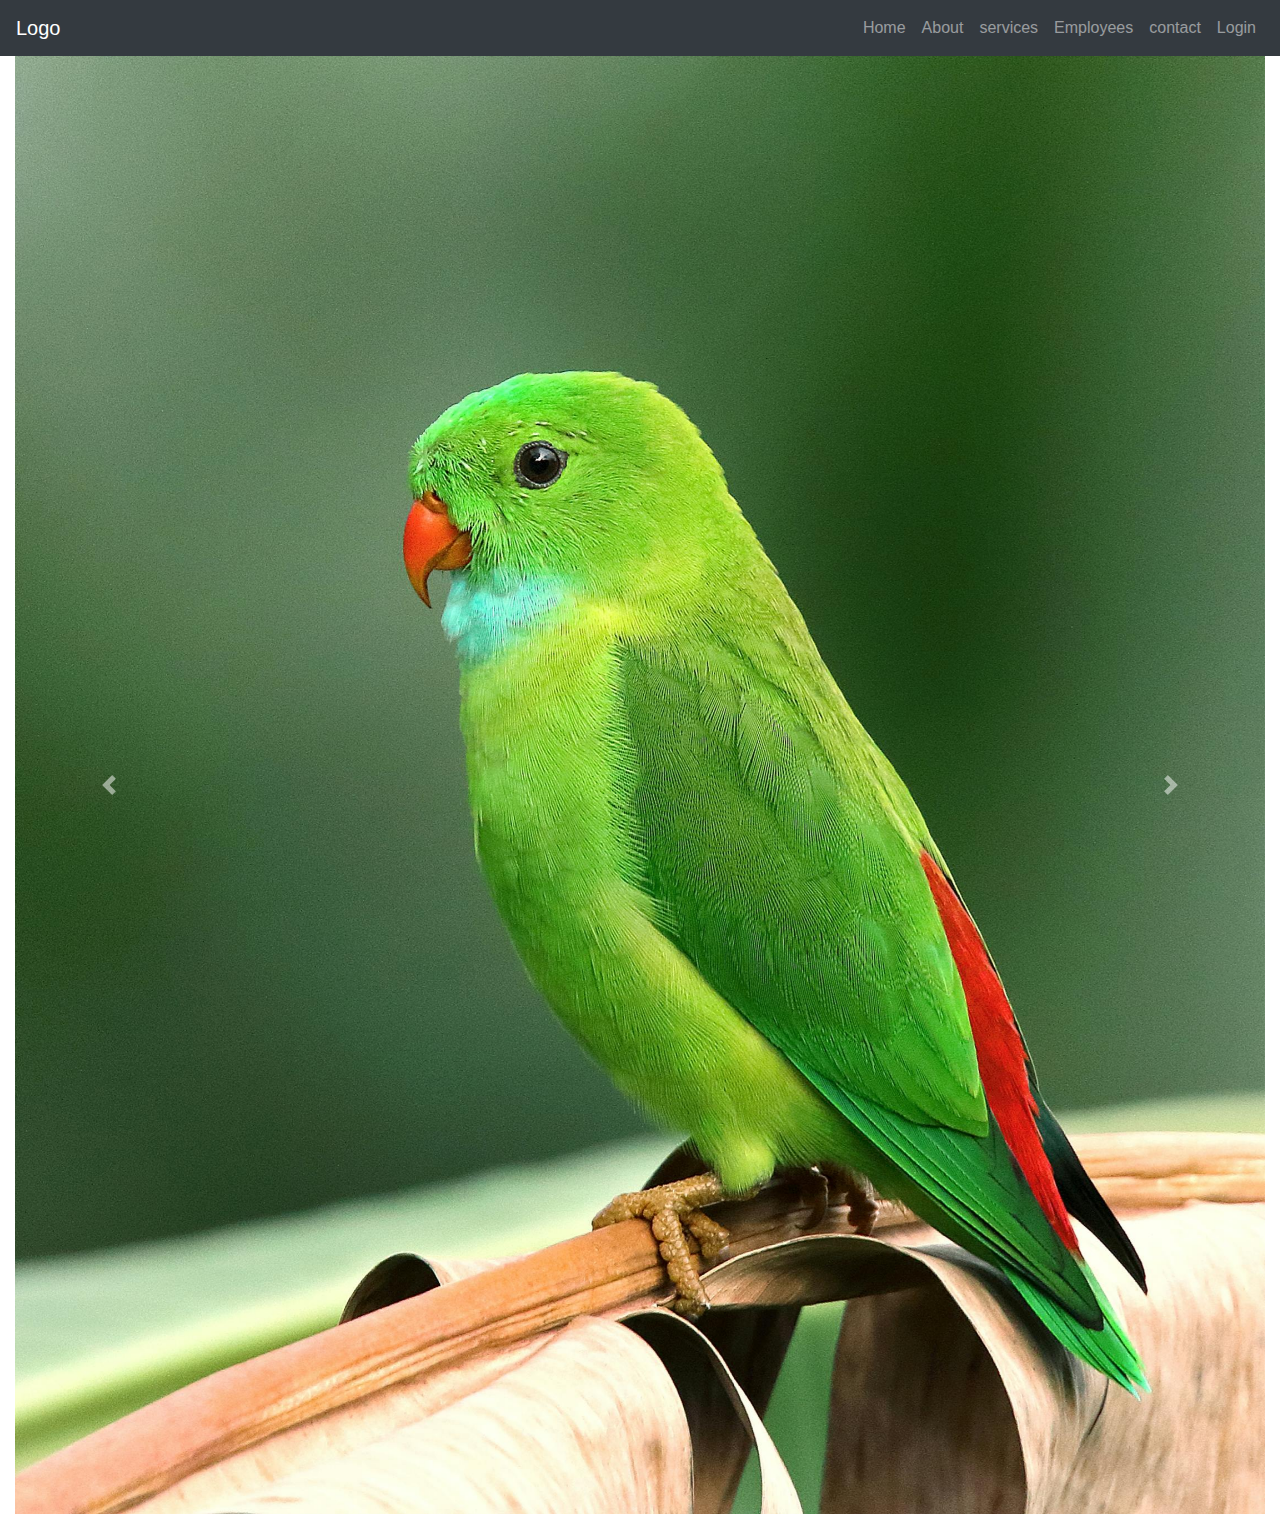
<file: BS2/index.html>
<html>
    <head>
        <link rel="stylesheet" href="./bootstrap.css">
        <link rel="stylesheet" href="https://cdn.jsdelivr.net/npm/bootstrap@4.6.2/dist/css/bootstrap.min.css">
        <script src="https://cdn.jsdelivr.net/npm/jquery@3.7.1/dist/jquery.slim.min.js"></script>
        <script src="https://cdn.jsdelivr.net/npm/popper.js@1.16.1/dist/umd/popper.min.js"></script>
        <script src="https://cdn.jsdelivr.net/npm/bootstrap@4.6.2/dist/js/bootstrap.bundle.min.js"></script>

    </head>
    <body>
        <nav class="navbar navbar-dark bg-dark navbar-expand-lg">
            <a href="#" class="navbar-brand">Logo</a>
            <div class="ml-auto">
                <ul class="navbar-nav">
                    <li><a class="nav-link" href="./index.html">Home</a></li>
                    <li><a class="nav-link" href="./about.html">About</a></li>
                    <li><a class="nav-link" href="./sevices.html">services</a></li>
                    <li><a class="nav-link" href="./employees.html">Employees</a></li>
                    <li><a class="nav-link" href="./contact.html">contact</a></li>
                    <li><a class="nav-link" href="./login.html">Login</a></li>
                </ul>
            </div>
        </nav>
        <div class="container-fluid">
            <div class="row">
                <div class="col">
                    <div id="carouselExampleControls" class="carousel slide" data-ride="carousel">
                    <div class="carousel-inner">
                        <div class="carousel-item active">
                            <img src="./sliders/s1.jpg"  class="d-block w-100" alt="">
                        </div>
                        <div class="carousel-item">
                            <img src="./sliders/s2.jpg" class="d-block w-100" alt="">
                        </div>
                        <div class="carousel-item">
                            <img src="./sliders/s3.jpg" class="d-block w-100" alt="">
                        </div>
                    </div>
                    <button class="carousel-control-prev" type="button" data-target="#carouselExampleControls" data-slide="prev">
                        <span class="carousel-control-prev-icon" aria-hidden="true"></span>
                        <span class="sr-only">Previous</span>
                    </button>
                    <button class="carousel-control-next" type="button" data-target="#carouselExampleControls" data-slide="next">
                        <span class="carousel-control-next-icon" aria-hidden="true"></span>
                        <span class="sr-only">Next</span>
                    </button>
                </div>
            </div>
        </div>
        </div>
    </body>
   <script>
        $('.carousel').carousel({
            interval:2000
        })
    </script>
</html>
</file>
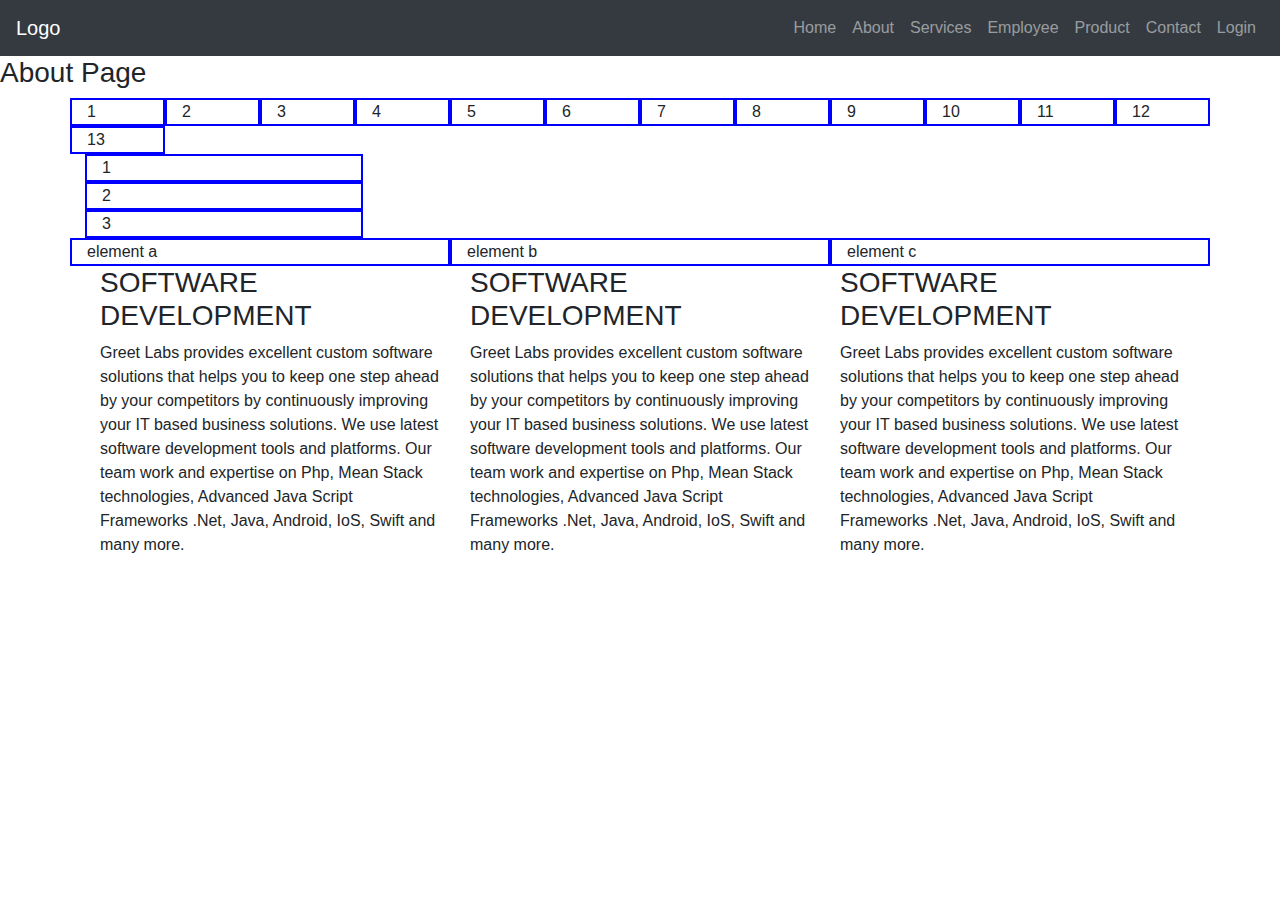
<file: BS2/about.html>
<html>
    <head>
        <link rel="stylesheet" href="./bootstrap.css">
        <style>
            .box{
                border:2px solid blue;
            }
        </style>
        </head>
        <body>
<nav class="navbar navbar-dark bg-dark navbar-expand-lg">
    <a href="#" class="navbar-brand">Logo</a>
    <div class="ml-auto">
        <ul class="navbar-nav">
            <li><a class="nav-link" href="./index.html">Home</a></li>
            <li><a class="nav-link" href="./about.html">About</a></li>
            <li><a class="nav-link" href="./services.html">Services</a></li>
            <li><a class="nav-link" href="./employees.html">Employee</a></li>
            <li><a class="nav-link" href="./products.html">Product</a></li>
            <li><a class="nav-link" href="./contact.html">Contact</a></li>
            <li><a class="nav-link" href="./login.html">Login</a></li>
        </ul>

    </div>

</nav>
<div>
    <h3>About Page</h3>
</div>
<div class="container">
    <div class="row">
        <div class="col-1 box">1</div>
        <div class="col-1 box">2</div>
        <div class="col-1 box">3</div>
        <div class="col-1 box">4</div>
        <div class="col-1 box">5</div>
        <div class="col-1 box">6</div>
        <div class="col-1 box">7</div>
        <div class="col-1 box">8</div>
        <div class="col-1 box">9</div>
        <div class="col-1 box">10</div>
        <div class="col-1 box">11</div>
        <div class="col-1 box">12</div> 
        <div class="col-1 box">13</div>
        
    </div>
    <div class="rows">
        <div class="col-3 box">1</div>
        <div class="col-3 box">2</div>
        <div class="col-3 box">3</div>
        
    
    </div>
    <div class="row">
        <div class="col-4 box">element a</div>
        <div class="col-4  box">element b</div>
        <div class="col-4  box">element c</div>
    </div>
    
   
<div class="container">
    <div class="row">
        <div class="col-4">
        <h3>SOFTWARE DEVELOPMENT</h3>
        <p>Greet Labs provides excellent custom software solutions that helps you to keep one step ahead by your competitors by
        continuously improving your IT based business solutions. We use latest software development tools and platforms. Our
        team work and expertise on Php, Mean Stack technologies, Advanced Java Script Frameworks .Net, Java, Android, IoS, Swift
        and many more.</p>
    </div>
    <div class="col-4">
    <h3>SOFTWARE DEVELOPMENT</h3>
    <p>Greet Labs provides excellent custom software solutions that helps you to keep one step ahead by your competitors by
    continuously improving your IT based business solutions. We use latest software development tools and platforms. Our
    team work and expertise on Php, Mean Stack technologies, Advanced Java Script Frameworks .Net, Java, Android, IoS, Swift
    and many more.</p>
</div>
<div class="col-4">
    <h3>SOFTWARE DEVELOPMENT</h3>
    <p>Greet Labs provides excellent custom software solutions that helps you to keep one step ahead by your competitors by
    continuously improving your IT based business solutions. We use latest software development tools and platforms. Our
    team work and expertise on Php, Mean Stack technologies, Advanced Java Script Frameworks .Net, Java, Android, IoS, Swift
    and many more.</p>
</div>
</div>
</div>

</body>
</html>
</file>
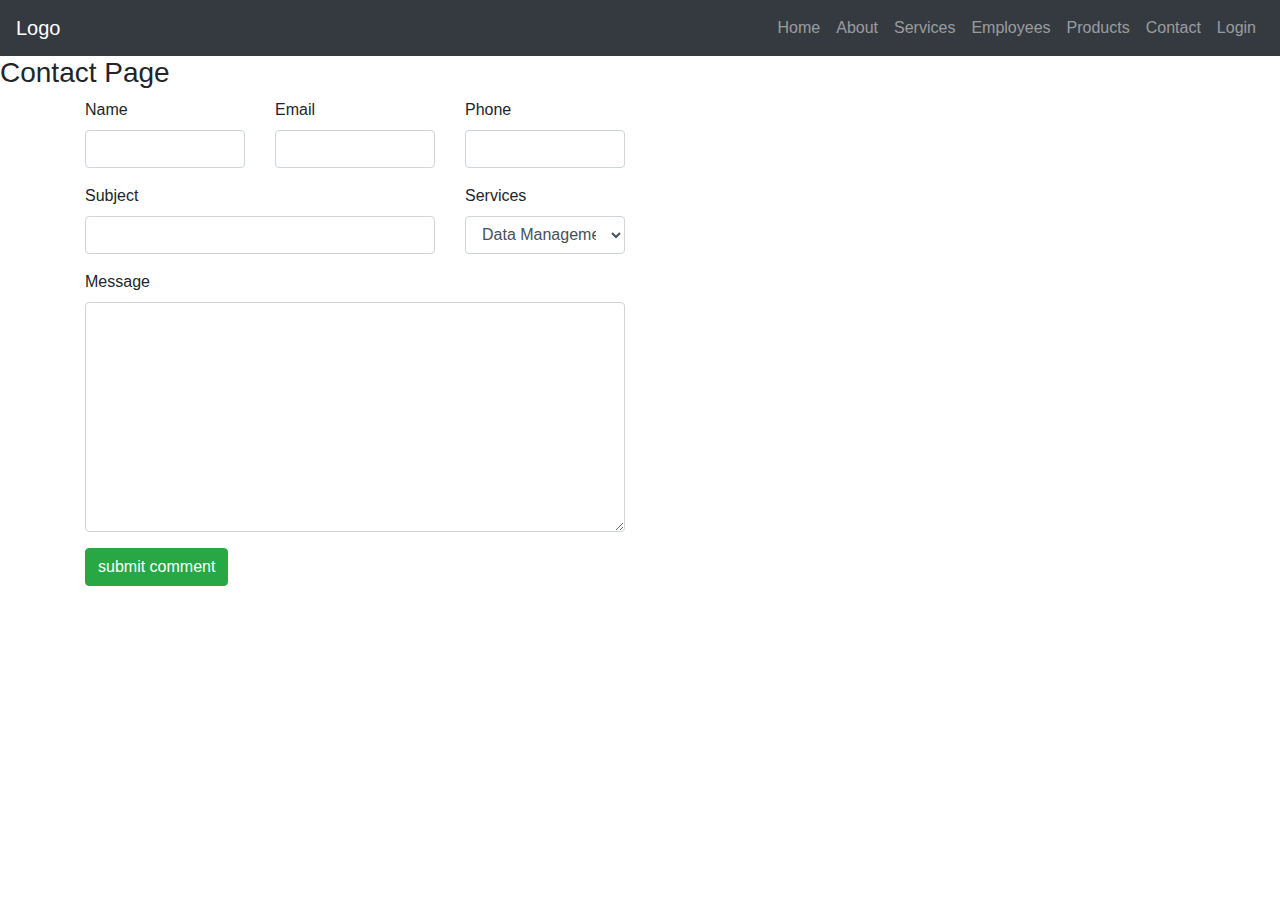
<file: BS2/contact.html>
<head>
    <link rel="stylesheet" href="./bootstrap.css">
</head>

<body>
    <nav class="navbar navbar-dark bg-dark navbar-expand-lg">
        <a href="#" class="navbar-brand">Logo</a>
        <div class="ml-auto">
            <ul class="navbar-nav">
                <li><a class="nav-link" href="./index.html">Home</a></li>
                <li><a class="nav-link" href="./about.html">About</a></li>
                <li><a class="nav-link" href="./services.html">Services</a></li>
                <li><a class="nav-link" href="./employees.html">Employees</a></li>
                <li><a class="nav-link" href="./products.html">Products</a></li>
                <li><a class="nav-link" href="./contact.html">Contact</a></li>
                <li><a class="nav-link" href="./login.html">Login</a></li>
            </ul>
        </div>
    </nav>
    <div>
        <h3>Contact Page</h3>
    </div>
    <div class="container">
        <div class="row">
            <div class="col-6">
                <!--contact form-->
                <form>
                    <div class="row">
                        <div class="col-lg-4">
                            <div class="form-group">
                    <label>Name</label>
                    <input type="text" class="form-control"/>
                    </div>
                    </div>
                    <div class="col-lg-4">
                        <div class="form-group">
                    <label>Email</label>
                    <input type="Email" class="form-control"/>
                    </div>
                    </div>
                    <div class="col-lg-4">
                        <div class="form-group">
                    <label>Phone</label>
                    <input type="number" class="form-control"/>
                    </div>
                    </div>
                </div>
                <div class="row">
                    <div class="col-8">
                        <div class="form-group">
                    <label>Subject</label>
                    <input type="text" class="form-control"/>
                    </div>
                    </div>
                    <div class="col-4">
                        <div class="form-group">
                    <label>Services</label>
                    <select class="form-control">
                        <option>Data Management</option>
                        <option>Software Management</option>
                    </select>
                    </div>
                    </div>
                    </div>
                    <div class="row">
                        <div class="col">
                            <div class="form-group">
                                <label>Message</label>
                                 <textarea  class="form-control" rows="9" columns="30"></textarea>

                            </div>
                        </div>
                    </div>
                    <div class="row">
                        <div class="col">
                            <div>
                        <input  class="btn btn-success" type="submit" value="submit comment"/>
                </div>
                </div>
                </div>
                
                
                    </form>
            </div>
            <div class="col-6">
                <iframe src="https://www.google.com/maps/embed?pb=!1m18!1m12!1m3!1d3888.149062142972!2d77.70123280000003!3d12.962311900000005!2m3!1f0!2f0!3f0!3m2!1i1024!2i768!4f13.1!3m3!1m2!1s0x3bae11e6982ac5df%3A0xb52fcb3ad37e0ec3!2sPro%20Stack%20Academy!5e0!3m2!1sen!2sin!4v1708764908769!5m2!1sen!2sin" width="600" height="450" style="border:0;" allowfullscreen="" loading="lazy" referrerpolicy="no-referrer-when-downgrade"></iframe>
                
            </div>
        </div>
    </div>
    </body>
    </html>
</file>
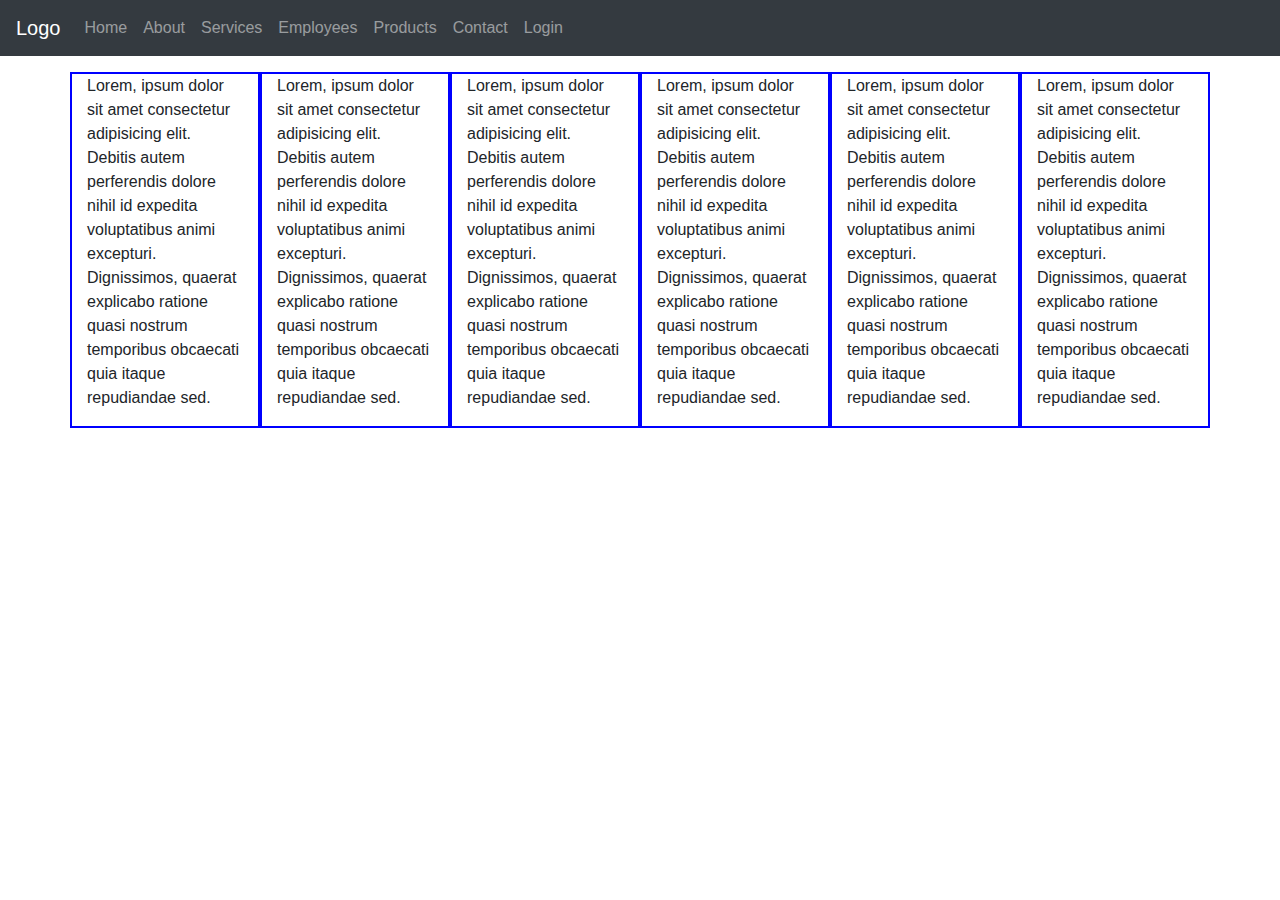
<file: BS2/grid.html>
<html>
    <head>
        <link rel="stylesheet" href="./bootstrap.css">
        <meta name="viewport" content="width=device-width, initial-scale=1.0">
        <link rel="stylesheet" href="https://cdn.jsdelivr.net/npm/bootstrap@4.6.2/dist/css/bootstrap.min.css">
        <script src="https://cdn.jsdelivr.net/npm/jquery@3.7.1/dist/jquery.slim.min.js"></script>
        <script src="https://cdn.jsdelivr.net/npm/popper.js@1.16.1/dist/umd/popper.min.js"></script>
        <script src="https://cdn.jsdelivr.net/npm/bootstrap@4.6.2/dist/js/bootstrap.bundle.min.js"></script>
        <style>
            .box{
                border:2px solid blue;
            }
        </style>
    </head>
    <body>
        <nav class="mb-3 navbar navbar-dark bg-dark navbar-expand-lg">
            <a href="#" class="navbar-brand">Logo</a>
            <button class="navbar-toggler" type="button" data-toggle="collapse" data-target="#navbarSupportedContent"
                aria-controls="navbarSupportedContent" aria-expanded="false" aria-label="Toggle navigation">
                <span class="navbar-toggler-icon"></span>
            </button>
            <div class="ml-auto collapse navbar-collapse" id="navbarSupportedContent">
                <ul class="navbar-nav">
                    <li><a class="nav-link" href="./index.html">Home</a></li>
                    <li><a class="nav-link" href="./about.html">About</a></li>
                    <li><a class="nav-link" href="./services.html">Services</a></li>
                    <li><a class="nav-link" href="./employees.html">Employees</a></li>
                    <li><a class="nav-link" href="./products.html">Products</a></li>
                    <li><a class="nav-link" href="./contact.html">Contact</a></li>
                    <li><a class="nav-link" href="./login.html">Login</a></li>
                </ul>
            </div>
        </nav>
        <div class="container">
            <div class="row">
                <div class="box col-lg-2 col-md-3 col-sm-6">
                    <p>Lorem, ipsum dolor sit amet consectetur adipisicing elit. Debitis autem perferendis dolore nihil id expedita voluptatibus animi excepturi. Dignissimos, quaerat explicabo ratione quasi nostrum temporibus obcaecati quia itaque repudiandae sed.</p>
                </div>
                <div class="box col-lg-2 col-md-3 col-sm-6">
                    <p>Lorem, ipsum dolor sit amet consectetur adipisicing elit. Debitis autem perferendis dolore nihil id expedita voluptatibus animi excepturi. Dignissimos, quaerat explicabo ratione quasi nostrum temporibus obcaecati quia itaque repudiandae sed.</p>
                </div>
                <div class="box col-lg-2 col-md-3 col-sm-6">
                    <p>Lorem, ipsum dolor sit amet consectetur adipisicing elit. Debitis autem perferendis dolore nihil id expedita voluptatibus animi excepturi. Dignissimos, quaerat explicabo ratione quasi nostrum temporibus obcaecati quia itaque repudiandae sed.</p>
                </div>
                <div class="box col-lg-2 col-md-3 col-sm-6">
                    <p>Lorem, ipsum dolor sit amet consectetur adipisicing elit. Debitis autem perferendis dolore nihil id expedita voluptatibus animi excepturi. Dignissimos, quaerat explicabo ratione quasi nostrum temporibus obcaecati quia itaque repudiandae sed.</p>
                </div>
                <div class="box col-lg-2 col-md-3 col-sm-6">
                    <p>Lorem, ipsum dolor sit amet consectetur adipisicing elit. Debitis autem perferendis dolore nihil id expedita voluptatibus animi excepturi. Dignissimos, quaerat explicabo ratione quasi nostrum temporibus obcaecati quia itaque repudiandae sed.</p>
                </div>
                <div class="box col-lg-2 col-md-3 col-sm-6">
                    <p>Lorem, ipsum dolor sit amet consectetur adipisicing elit. Debitis autem perferendis dolore nihil id expedita voluptatibus animi excepturi. Dignissimos, quaerat explicabo ratione quasi nostrum temporibus obcaecati quia itaque repudiandae sed.</p>
                </div>
            </div>
        </div>
    </body>
</html>
</file>
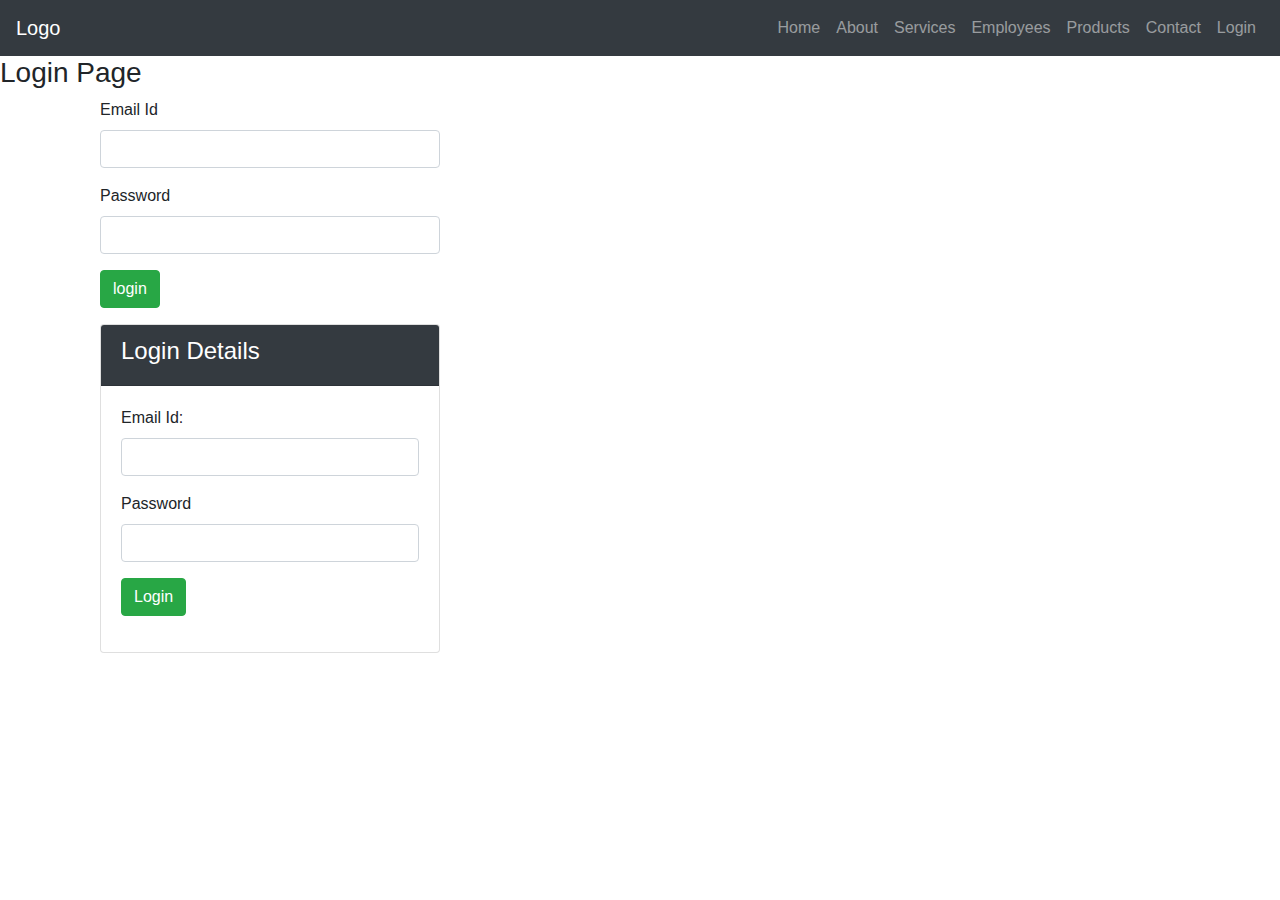
<file: BS2/login.html>
<html>

<head>
    <link rel="stylesheet" href="./bootstrap.css">
</head>

<body>
    <nav class="navbar navbar-dark bg-dark navbar-expand-lg">
        <a href="#" class="navbar-brand">Logo</a>
        <div class="ml-auto">
            <ul class="navbar-nav">
                <li><a class="nav-link" href="./index.html">Home</a></li>
                <li><a class="nav-link" href="./about.html">About</a></li>
                <li><a class="nav-link" href="./services.html">Services</a></li>
                <li><a class="nav-link" href="./employees.html">Employees</a></li>
                <li><a class="nav-link" href="./products.html">Products</a></li>
                <li><a class="nav-link" href="./contact.html">Contact</a></li>
                <li><a class="nav-link" href="./login.html">Login</a></li>
            </ul>
        </div>
    </nav>
    <div>
        <h3>Login Page</h3>
    </div>
    <div class="container">
        <div  class="rows">
            <div Class="col-4">
                <form>
                    <div class="form-group">
                        <label>Email Id</label>
                        <input type="email" class="form-control"/>
                    </div>
                    <div class="form-group">
                        <label>Password</label>
                    <input type="password" class="form-control"/>
                    </div>
                    <input class="btn btn-success" type="submit" value="login"/>
                </form>
                </div>
                <div class="col-4">
                <div class="card">
               <div class="card-header bg-dark text-white">
                    <h4>Login Details</h4>

                </div>
                <div class="card-body">
                    <form>
                        <div class="form-group">
                            <label>Email Id:</label>
                            <input type="email" class="form-control" />
                        </div>
                        <div class="form-group">
                            <label>Password</label>
                            <input type="password" class="form-control" />
                        </div>
                        <input class="btn btn-success" type="submit" value="Login">
                    </form>
                </div>
            </div>
        </div>
    </div>
</div>
</body>

</html>
</file>
